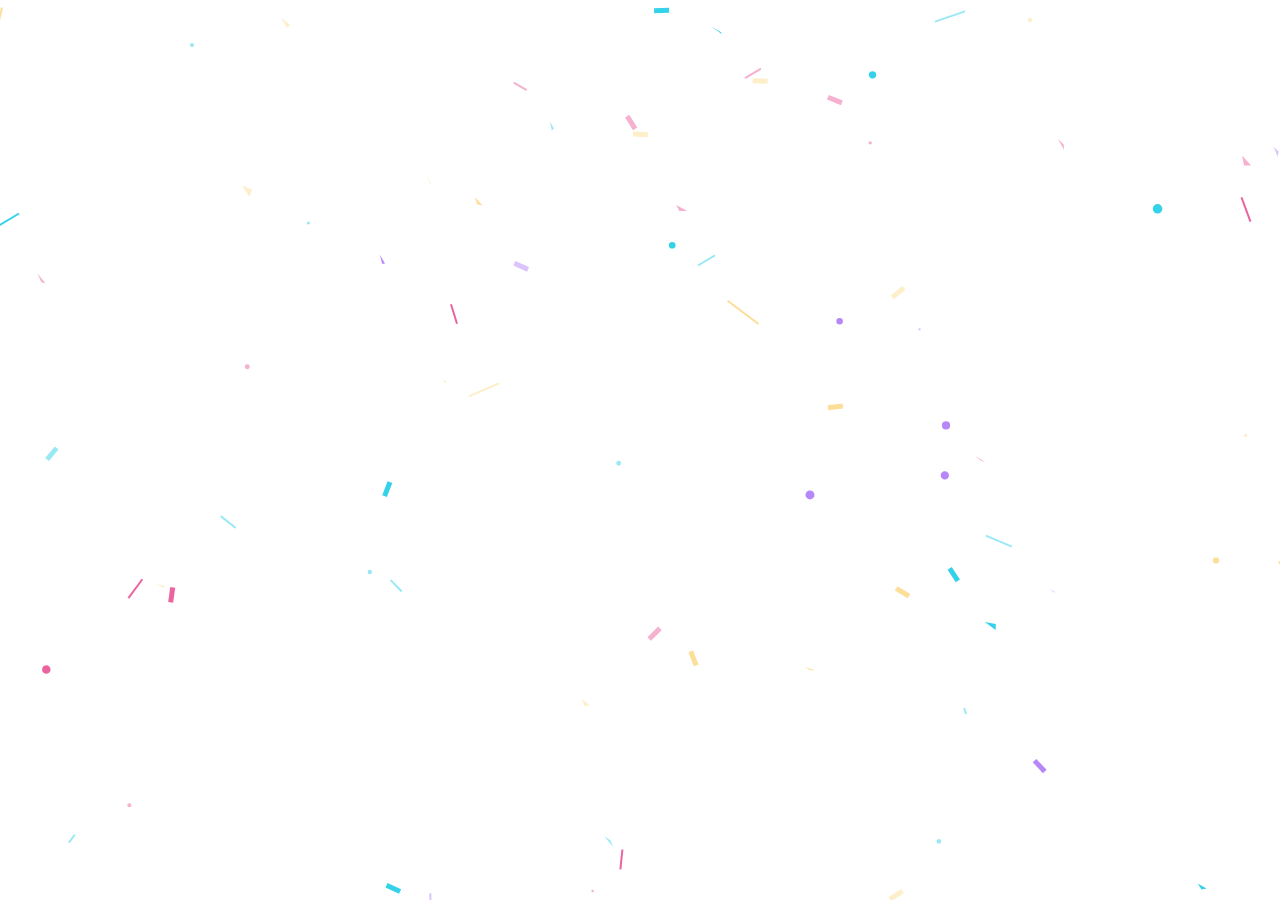
<file: index.html>
<!DOCTYPE html>
<html>

<head>
  <meta charset="utf-8" />
  <meta name="viewport" content="width=device-width" />
  <title>Happy Birthday!</title>

  <link rel="stylesheet" href="styles/flexbox-center-container.css" media="all">
  <link rel="stylesheet" href="styles/system-fonts.css" media="all">
  <link rel="stylesheet" href="styles/style.css" media="all">
</head>

<body>
  <canvas id=c></canvas>
  <canvas id="confetti"></canvas>
  <div class="container" id="count">
    <h1 id="head">Countdown to your birthday:</h1>
    <ul>
      <li><span id="day"></span>days</li>
      <li><span id="hour"></span>hours</li>
      <li><span id="minute"></span>minutes</li>
      <li><span id="second"></span>seconds</li>
    </ul>
  </div>
  <div id="merrywrap" class="merrywrap">
    <canvas id="snowfall"></canvas>
    <div class="giftbox">
      <div class="cover">
        <div></div>
      </div>
      <div class="box"></div>
    </div>
</body>
<script src="scripts/confetti.min.js" charset="utf-8"></script>
<script src="scripts/index.js" charset="utf-8"></script>

</html>
</file>
<file: styles/flexbox-center-container.css>
html, body {
  height: 100%;
  margin: 0;
}

body {
  -webkit-box-align: center;
  -ms-flex-align: center;
  align-items: center;
  display: -webkit-box;
  display: -ms-flexbox;
  display: flex;
}

.container {
  margin: 0 auto;
}
</file>
<file: styles/system-fonts.css>
body {
  font-family: -apple-system, 
    BlinkMacSystemFont, 
    "Segoe UI", 
    Roboto, 
    Oxygen-Sans, 
    Ubuntu, 
    Cantarell, 
    "Helvetica Neue", 
    sans-serif;
}
</file>
<file: styles/style.css>
* {
  box-sizing: border-box;
  margin: 0;
  padding: 0;
}
canvas {
  position: absolute;
  top: 0;
  left: 0;
}
body {
  background: #ffffff;
  overflow: hidden;
}
.container {
  color: rgba(55, 59, 65, 0.8);
  font-family: Helvetica, sans-serif;
  font-weight: lighter;
  text-align: center;
}

h1 {
  font-weight: normal;
}
li {
  display: inline-block;
  font-size: 1.5em;
  list-style-type: none;
  padding: 1em;
  text-transform: uppercase;
}
li span {
  display: block;
  font-size: 4.5rem;
}
.merrywrap {
  position: absolute;
  right: 40px;
  left: 40px;
  bottom: 80px;
  top: 40px;
}
.giftbox {
  position: absolute;
  width: 300px;
  height: 200px;
  left: 50%;
  margin-left: -150px;
  bottom: 0;
  z-index: 10;
}
.giftbox > div {
  background: #F64747;
  position: absolute;
  box-shadow: 5px 10px 18px rgba(0, 0, 0, 0.4);
}
.giftbox > div:after, .giftbox > div:before {
  position: absolute;
  content: "";
  top: 0;
}
.giftbox:after {
  position: absolute;
  color: #fff;
  width: 100%;
  content: "Click Me!";
  left: 0;
  bottom: 0;
  font-size: 24px;
  text-align: center;
  transform: rotate(-20deg);
  transform-origin: 0 0;
}
.giftbox .cover {
  width: 100%;
  top: 0;
  left: 0;
  height: 25%;
  z-index: 2;
}
.giftbox .cover:before {
  position: absolute;
  height: 100%;
  left: 50%;
  width: 50px;
  transform: translateX(-50%);
  background: #2C3E50;
}
.giftbox .cover > div {
  position: absolute;
  width: 50px;
  height: 50px;
  left: 50%;
  top: -50px;
  transform: translateX(-50%);
}
.giftbox .cover > div:before, .giftbox .cover > div:after {
  position: absolute;
  left: 0;
  top: 0;
  width: 100%;
  height: 100%;
  content: "";
  box-shadow: inset 0 0 0 15px #2C3E50;
  border-radius: 30px;
  transform-origin: 50% 100%;
}
.giftbox .cover > div:before {
  transform: translateX(-45%) skewY(40deg);
}
.giftbox .cover > div:after {
  transform: translateX(45%) skewY(-40deg);
}
.giftbox .box {
  right: 5%;
  left: 5%;
  height: 80%;
  bottom: 0;
}
.giftbox .box:before {
  width: 50px;
  height: 100%;
  left: 50%;
  transform: translateX(-50%);
  background: #2C3E50;
}
.giftbox .box:after {
  width: 100%;
  height: 30px;
  background: rgba(0, 0, 0, 0);
}
.step-1 .giftbox {
  animation: wobble 0.5s linear infinite forwards;
}
.step-1 .cover {
  animation: wobble 0.5s linear infinite 5s forwards;
}
.step-1 .icons .row span {
  opacity: 1;
}
.step-2 .giftbox:after {
  opacity: 0;
}
.step-3 .giftbox, .step-4 .giftbox {
  opacity: 0;
  z-index: 1;
}
.step-3 .giftbox:after, .step-4 .giftbox:after {
  opacity: 0;
}
.step-2 .giftbox .cover {
  animation: flyUp 2s ease-in forwards;
}
.step-2 .giftbox .box {
  animation: flyDown 2s ease-in 0.05s forwards;
}
@keyframes wobble {
  25% {
      transform: rotate(4deg);
 }
  75% {
      transform: rotate(-2deg);
 }
}
@keyframes flyUp {
  75% {
      opacity: 1;
 }
  100% {
      transform: translateY(-1000px) rotate(20deg);
      opacity: 0;
 }
}
@keyframes flyDown {
  75% {
      opacity: 1;
 }
  100% {
      transform: translateY(100%);
      opacity: 0;
 }
}
</file>
